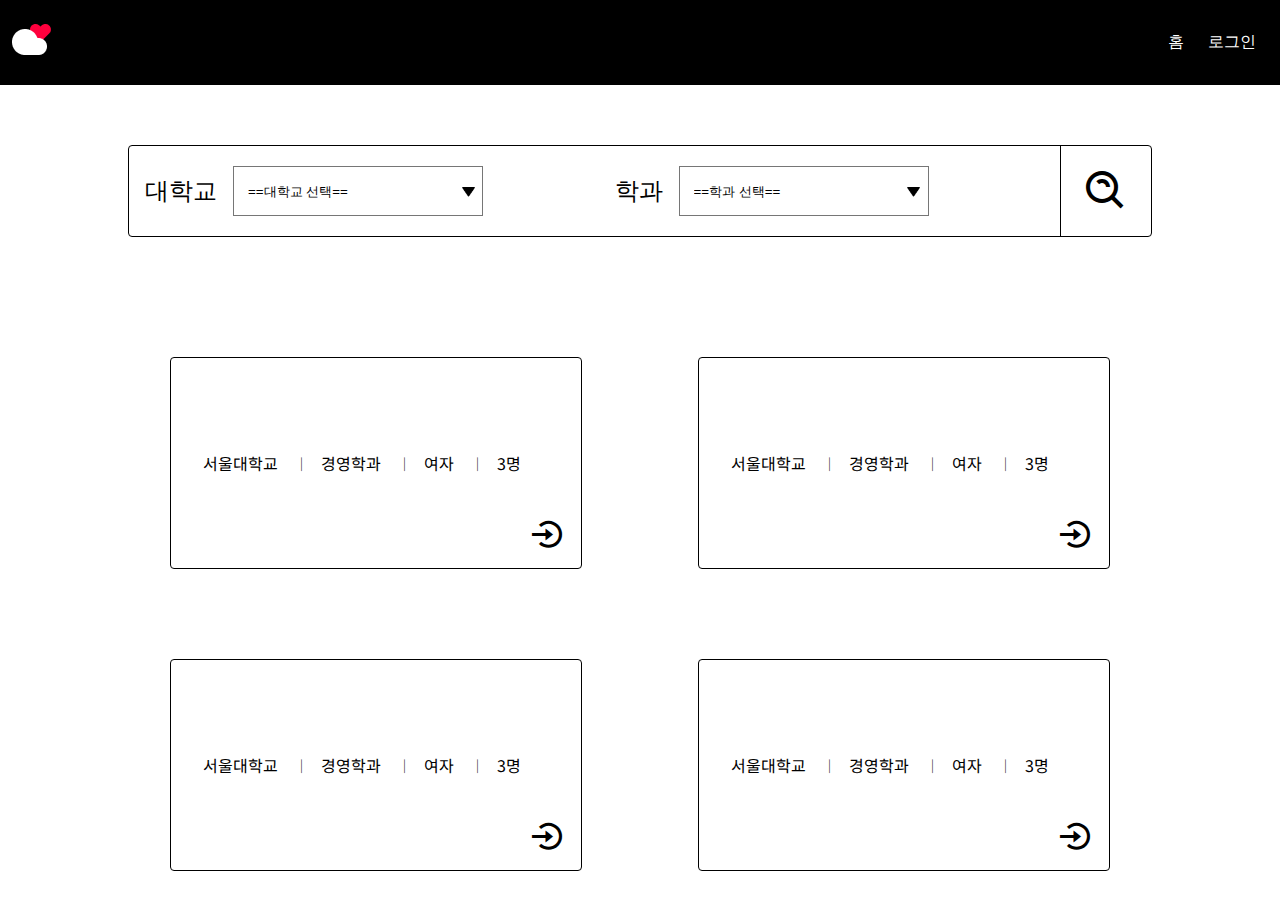
<file: index.html>
<!DOCTYPE html>
<html lang="en">
<head>
    <meta charset="UTF-8">
    <meta http-equiv="X-UA-Compatible" content="IE=edge">
    <meta name="viewport" content="width=device-width, initial-scale=1.0">
    <title>HOME</title>
    <!-- boxicon -->
    <link href='https://unpkg.com/boxicons@2.1.4/css/boxicons.min.css' rel='stylesheet'>
    <!-- css -->
    <!-- <link rel="stylesheet" href="css/header.css"> -->
    <link rel="stylesheet" href="css/default.css">
    <link rel="stylesheet" href="css/index.css">
    <link rel="stylesheet" href="./css/mypage.css">
</head>
<body>
    <nav class="navbar">
        <div class="navbar_logo">
         <img class="bar" src="./img/menu.png">
         <!-- <i class='bx bx-menu bx-lg bar'></i> -->
          <img class="love_log" src="./img/icon.png">
        </div>
 
        <ul class="navbar_menu">
             <li><a href="./index.html">홈</a></li>
             <!-- <li><a href="./chat_page/index.html">채팅방</a></li> -->
             <!-- <li><a href="mypage.html">마이 페이지</a></li> -->
             <li><a href="./login.html">로그인</a></li>
        </ul>    
    </nav>
    <main>
        <div class="filter-container">
            <div class="filter-group">
                <div class="filter-group-name">대학교</div>
                <div class="select-box">
                    <select name="" id="univ-select">
                        <option value="">==대학교 선택==</option>
                        <option value="">전체선택</option>
                    </select>
                </div>
            </div>
            <div class="filter-group">
                <div class="filter-group-name">학과</div>
                <div class="select-box">
                    <select name="" id="select">
                        <option value="">==학과 선택==</option>
                        <option value="">전체선택</option>
                    </select>
                </div>
            </div>
            <span class="search-btn">
                <i class='bx bx-search-alt bx-lg'></i>
            </span>
        </div>
        <span class="under-btn">
            <button class="search-btn-2">검색</button>
        </span>

        <div class="post-container">
            <div class="post-group" onclick="location.href='./detailed/index.html'">
                <div class="post-detail">
                    <div class="detail-item">
                        서울대학교
                    </div>
                    <div class="detail-item">
                        경영학과
                    </div>
                    <div class="detail-item">
                        여자
                    </div>
                    <div class="detail-item">
                        3명
                    </div>
                </div>
                <span class="detail-btn" onclick="location.href='./detailed/index.html'">
                    <i class='bx bx-log-in-circle bx-burst-hover bx-md'></i>
                </span>
            </div>
            <div class="post-group" onclick="location.href='./detailed/index.html'">
                <div class="post-detail">
                    <div class="detail-item">
                        서울대학교
                    </div>
                    <div class="detail-item">
                        경영학과
                    </div>
                    <div class="detail-item">
                        여자
                    </div>
                    <div class="detail-item">
                        3명
                    </div>
                </div>
                <span class="detail-btn">
                    <i class='bx bx-log-in-circle bx-burst-hover bx-md'></i>
                </span>
            </div>
            <div class="post-group" onclick="location.href='./detailed/index.html'">
                <div class="post-detail">
                    <div class="detail-item">
                        서울대학교
                    </div>
                    <div class="detail-item">
                        경영학과
                    </div>
                    <div class="detail-item">
                        여자
                    </div>
                    <div class="detail-item">
                        3명
                    </div>
                </div>
                <span class="detail-btn">
                    <i class='bx bx-log-in-circle bx-burst-hover bx-md'></i>
                </span>
            </div>
            <div class="post-group" onclick="location.href='./detailed/index.html'">
                <div class="post-detail">
                    <div class="detail-item">
                        서울대학교
                    </div>
                    <div class="detail-item">
                        경영학과
                    </div>
                    <div class="detail-item">
                        여자
                    </div>
                    <div class="detail-item">
                        3명
                    </div>
                </div>
                <span class="detail-btn">
                    <i class='bx bx-log-in-circle bx-burst-hover bx-md'></i>
                </span>
            </div>
            
        </div>
    </main>
</body>
<script src="./js/index.js"></script>
<script src="./js/mainpage.js"></script>
</html>
</file>
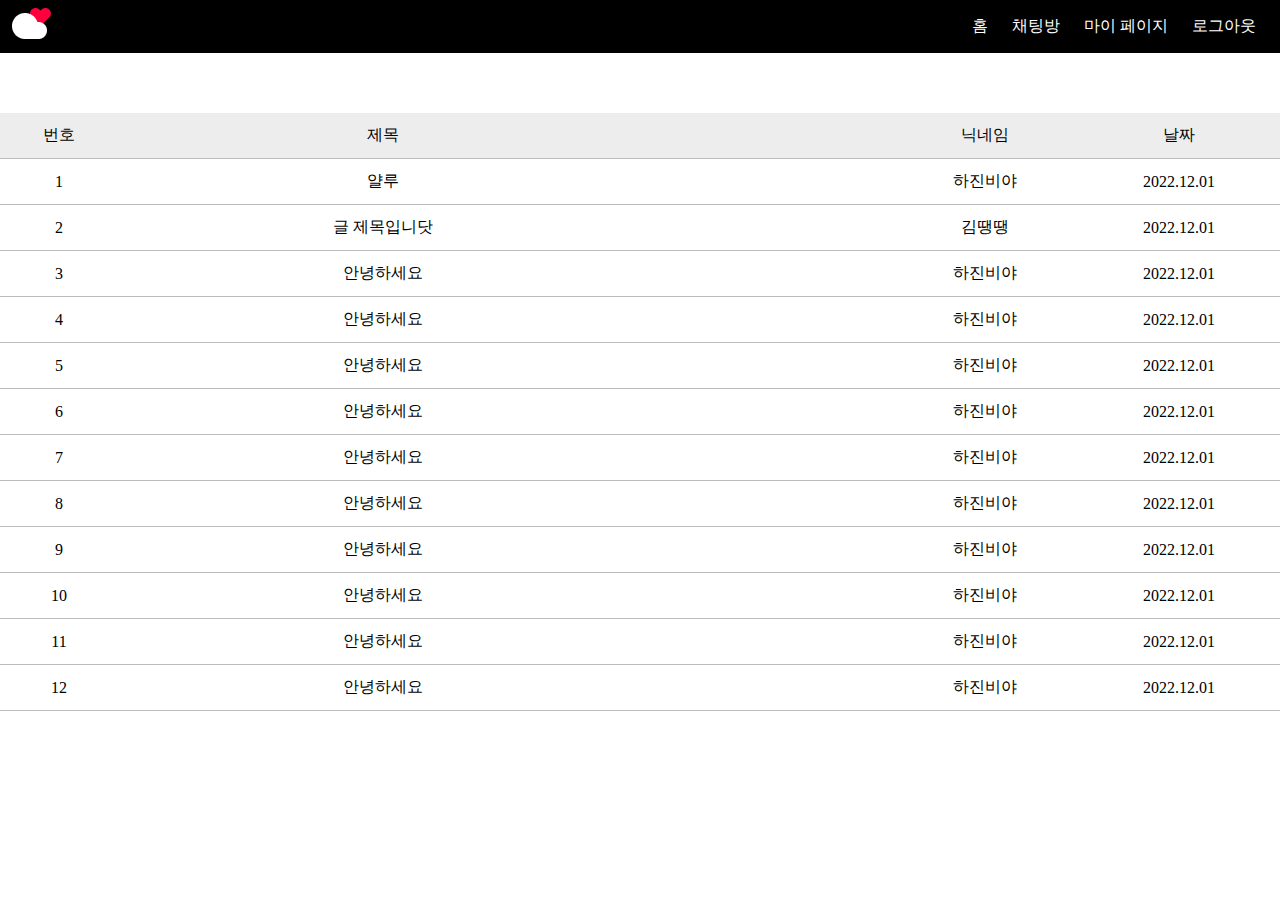
<file: chat_page/index.html>
<!DOCTYPE html>
<html lang="en">
<head>
    <meta charset="UTF-8">
    <meta http-equiv="X-UA-Compatible" content="IE=edge">
    <meta name="viewport" content="width=device-width, initial-scale=1.0">
    <title>채팅방</title>
    <!-- boxicon -->
    <link href='https://unpkg.com/boxicons@2.1.4/css/boxicons.min.css' rel='stylesheet'>
    <!-- css -->
    <link rel="stylesheet" href="../css/header.css">
    <link rel="stylesheet" href="../css/default.css">
    <link rel="stylesheet" href="./css/index.css">
    <link rel="stylesheet" href="./css/nav.css">
</head>
<body>
    <nav class="navbar">
        <div class="navbar_logo">
         <!-- <img class="bar" src="img\bar.png"> -->
         <i class='bx bx-menu bx-md bar'></i>
          <img class="love_log" src="../img/icon.png">
        </div>
 
        <ul class="navbar_menu">
             <li><a href="../index.html">홈</a></li>
             <li><a href="./index.html">채팅방</a></li>
             <li><a href="../mypage.html">마이 페이지</a></li>
             <li><a href="../index.html">로그아웃</a></li>
        </ul>
    </nav>
    <main>
        <div class="table-container">
            <table>
                <tr class="first-row">
                    <th>번호</th>
                    <th class="table-title">제목</th>
                    <th>닉네임</th>
                    <th>날짜</th>
                </tr>
                <tr>
                    <th>1</th>
                    <th class="table-title"><a  id="a" href="">얄루</a></th>
                    <th>하진비야</th>
                    <th>2022.12.01</th>
                </tr>
                <tr>
                    <th>2</th>
                    <th class="table-title"><a  id="a" href="">글 제목입니닷</a></th>
                    <th>김땡땡</th>
                    <th>2022.12.01</th>
                </tr>
                <tr>
                    <th>3</th>
                    <th class="table-title"><a id="a" href="">안녕하세요</a></th>
                    <th>하진비야</th>
                    <th>2022.12.01</th>
                </tr>
                <tr>
                    <th>4</th>
                    <th class="table-title"><a id="a" href="">안녕하세요</a></th>
                    <th>하진비야</th>
                    <th>2022.12.01</th>
                </tr>
                <tr>
                    <th>5</th>
                    <th class="table-title"><a id="a" href="">안녕하세요</a></th>
                    <th>하진비야</th>
                    <th>2022.12.01</th>
                </tr>
                <tr>
                    <th>6</th>
                    <th class="table-title"><a id="a" href="">안녕하세요</a></th>
                    <th>하진비야</th>
                    <th>2022.12.01</th>
                </tr>
                <tr>
                    <th>7</th>
                    <th class="table-title"><a id="a" href="">안녕하세요</a></th>
                    <th>하진비야</th>
                    <th>2022.12.01</th>
                </tr>
                <tr>
                    <th>8</th>
                    <th class="table-title"><a id="a" href="">안녕하세요</a></th>
                    <th>하진비야</th>
                    <th>2022.12.01</th>
                </tr>
                <tr>
                    <th>9</th>
                    <th class="table-title"><a id="a" href="">안녕하세요</a></th>
                    <th>하진비야</th>
                    <th>2022.12.01</th>
                </tr>
                <tr>
                    <th>10</th>
                    <th class="table-title"><a id="a" href="">안녕하세요</a></th>
                    <th>하진비야</th>
                    <th>2022.12.01</th>
                </tr>
                <tr>
                    <th>11</th>
                    <th class="table-title"><a id="a" href="">안녕하세요</a></th>
                    <th>하진비야</th>
                    <th>2022.12.01</th>
                </tr>
                <tr>
                    <th>12</th>
                    <th class="table-title"><a id="a" href="">안녕하세요</a></th>
                    <th>하진비야</th>
                    <th>2022.12.01</th>
                </tr>
            </table>
        </div>
    </main>
</body>
<script src="../js/mainpage.js"></script>
</html>
</file>
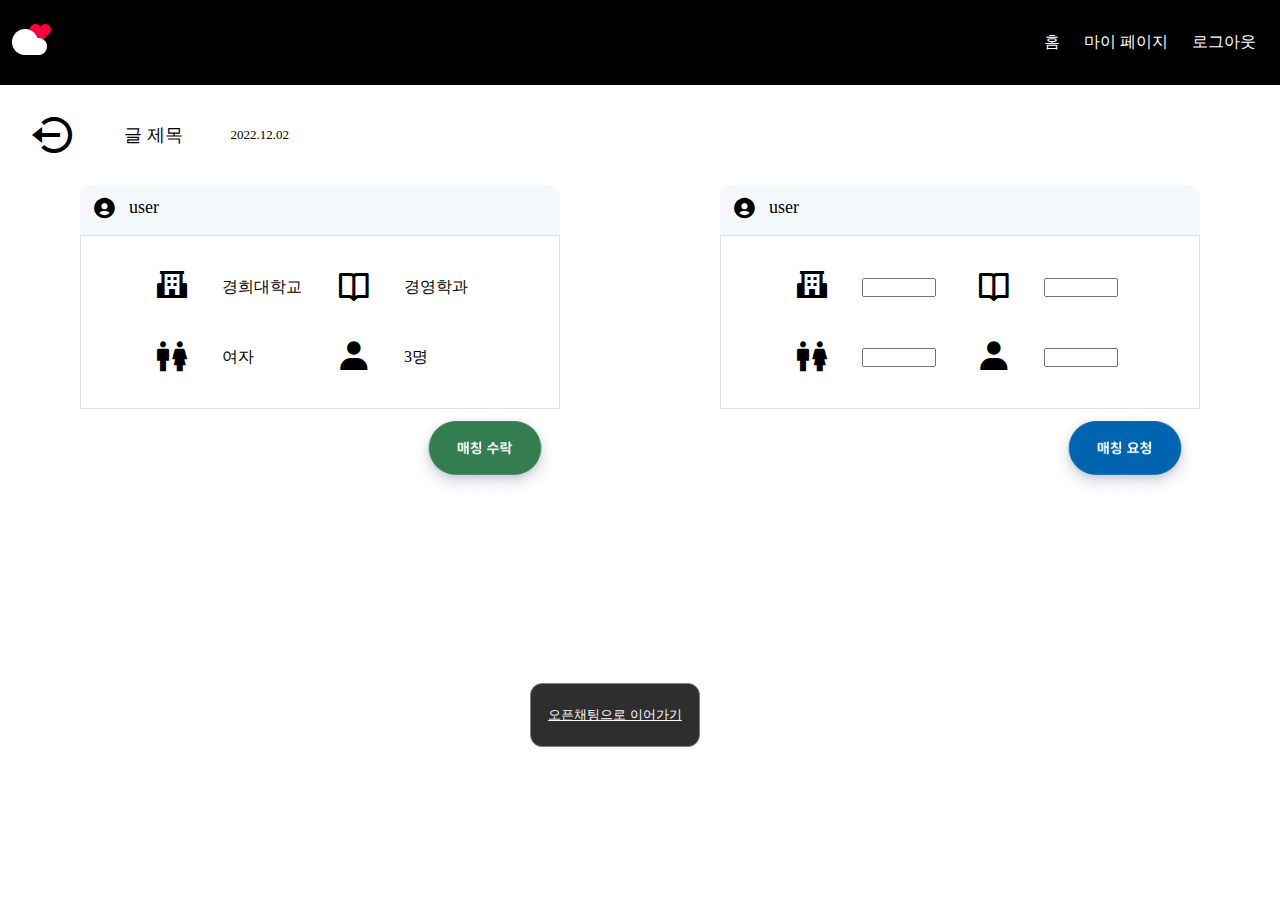
<file: detailed/index.html>
<!DOCTYPE html>
<html lang="en">
<head>
    <meta charset="UTF-8">
    <meta http-equiv="X-UA-Compatible" content="IE=edge">
    <meta name="viewport" content="width=device-width, initial-scale=1.0">
    <title>Document</title>
    <!-- boxicon -->
    <link href='https://unpkg.com/boxicons@2.1.4/css/boxicons.min.css' rel='stylesheet'>
    <!-- css -->
    <link rel="stylesheet" href="../css/header.css">
    <link rel="stylesheet" href="../css/default.css">
    <link rel="stylesheet" href="./css/index.css">
    <link rel="stylesheet" href="../css/mypage.css">
</head>
<body>
    <nav class="navbar">
        <div class="navbar_logo">
         <img class="bar" src="../img/menu.png">
         <!-- <i class='bx bx-menu  bx-md bar'></i> -->
          <img class="love_log" src="../img/icon.png">
        </div>
 
        <ul class="navbar_menu">
             <li><a href="../login_index.html">홈</a></li>
             <li><a href="../mypage.html">마이 페이지</a></li>
             <li><a href="../index.html">로그아웃</a></li>
        </ul>    
    </nav>
    
    <div>
        <div class="head-container">
            <span class="out-btn" onclick="location.href='../login_index.html'">
                <i class='bx bx-log-out-circle bx-lg bx-fade-left-hover'></i>
            </span>
            <div class="head-title">글 제목</div>
            <div class="head-date">2022.12.02</div>
        </div>
    </div>
    
    <main>
        <div class="main-box">
            <div class="user-box">
                <span><i class='bx bxs-user-circle bx-sm'></i></span>
                <div class="">user</div>
            </div>
            <div class="info-box">
                <div class="box">
                    <span class="info-icon">
                        <i class='bx bxs-school bx-md'></i>
                    </span>
                    <div class="info-text">경희대학교</div>
                    <span class="info-icon">
                        <i class='bx bx-male-female bx-md'></i>
                    </span>
                    <div class="info-text">여자</div>
                </div>
                <div class="box">
                    <span class="info-icon">
                        <i class='bx bx-book-open bx-md'></i>
                    </span>
                    <div class="info-text">경영학과</div>
                    <span class="info-icon">
                        <i class='bx bxs-user bx-md'></i>
                    </span>
                    <div class="info-text">3명</div>
                </div>    
            </div>
            <span class="left-btn"><img id="accept" src="./img/accept.png" alt=""></span>
        </div>

        <div class="main-box">
            <div class="user-box">
                <span><i class='bx bxs-user-circle bx-sm'></i></span>
                <div class="">user</div>
            </div>
            <div class="info-box">
                <div class="box">
                    <span class="info-icon">
                        <i class='bx bxs-school bx-md'></i>
                    </span>
                    <input class="input-text" type="text">
                    <span class="info-icon">
                        <i class='bx bx-male-female bx-md'></i>
                    </span>
                    <input class="input-text" type="text">
                </div>
                <div class="box">
                    <span class="info-icon">
                        <i class='bx bx-book-open bx-md'></i>
                    </span>
                    <input class="input-text" type="text">

                    <span class="info-icon">
                        <i class='bx bxs-user bx-md'></i>
                    </span>
                    <input class="input-text" type="text">

                </div>    
            </div>
            <span class="right-btn"><img id="require" src="./img/require.png" alt=""></span>
        </div>
    </main>

    <footer>
        <button onclick="location.href='//open.kakao.com/o/g7mN6gRe'">오픈채팅으로 이어가기</button>
        <!-- <div class="chat-container">
            <div class="user-bar">
                <span><i class='bx bxs-user-circle bx-sm'></i></span>
                <div class="">user</div>
                <i class='bx bx-minus bx-md'></i>
            </div>
            <div class="center-box">
                <span><i class='bx bxs-user-circle bx-sx'></i></span>
                <div class="message">안녕하세요</div>
            </div>
            <div class="bottom-box">
                <span><i class='bx bx-plus-circle'></i></span>
                <input class="input-message" type="text" placeholder="Aa">
                <span><i class='bx bx-send'></i></span>
            </div>
        </div> -->
    </footer>
</body>
<script src="../js/mainpage.js"></script>
</html>
</file>
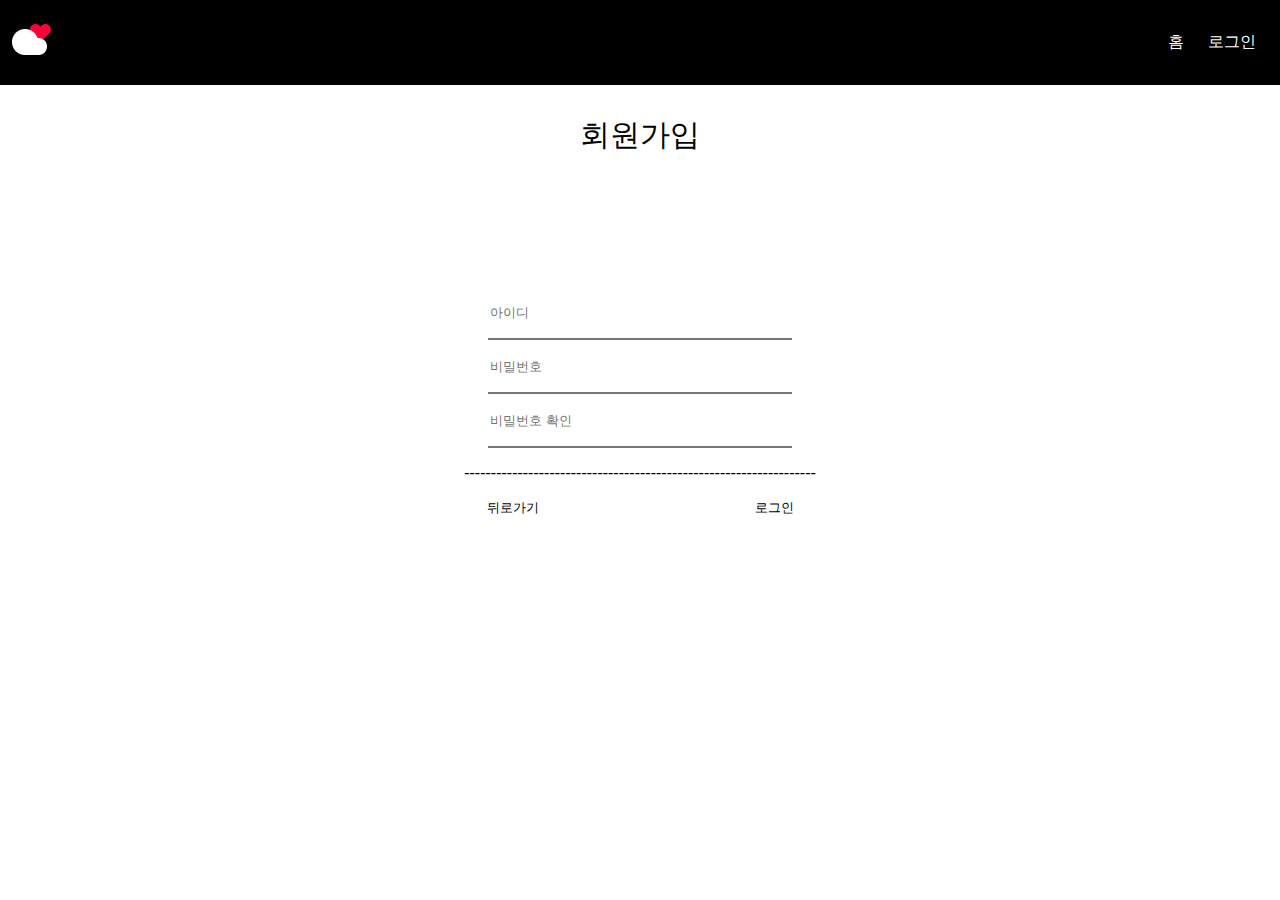
<file: join.html>
<!DOCTYPE html>
<html lang="en">
<head>
    <meta charset="UTF-8">
    <meta http-equiv="X-UA-Compatible" content="IE=edge">
    <meta name="viewport" content="width=device-width, initial-scale=1.0">
    <link rel="stylesheet" href="css\join.css">
    <title>회원 가입</title>
    <script src="js\join.js" defer></script>
    <script src="js\login_join.js"></script>
</head>
<body>
    <nav class="navbar">
        <div class="navbar_logo">
         <img class="bar" src="img\bar.png">
          <img class="love_log" src="img\icon.png">
        </div>
 
        <ul class="navbar_menu">
             <li><a href="index.html">홈</a></li>
             <li><a href="login.html">로그인</a></li>
        </ul>
        
        
    </nav>
    <p class="gwating">회원가입</p>
    <div class="login">
        <div>
            <input class="id" type="text" placeholder="아이디">
        </div>
        <div>
            <input class="pw" type="text" placeholder="비밀번호">
        </div>
        <div>
            <input class="r_pw" type="text" placeholder="비밀번호 확인">
        </div>
        <p>------------------------------------------------------------------</p>
        <div>
            <input type="button" class="back" value="뒤로가기" onclick="back();">
            <input type="button" class="login_start" value="로그인" onclick="create_id();">
        </div>
</body>
</html>
</file>
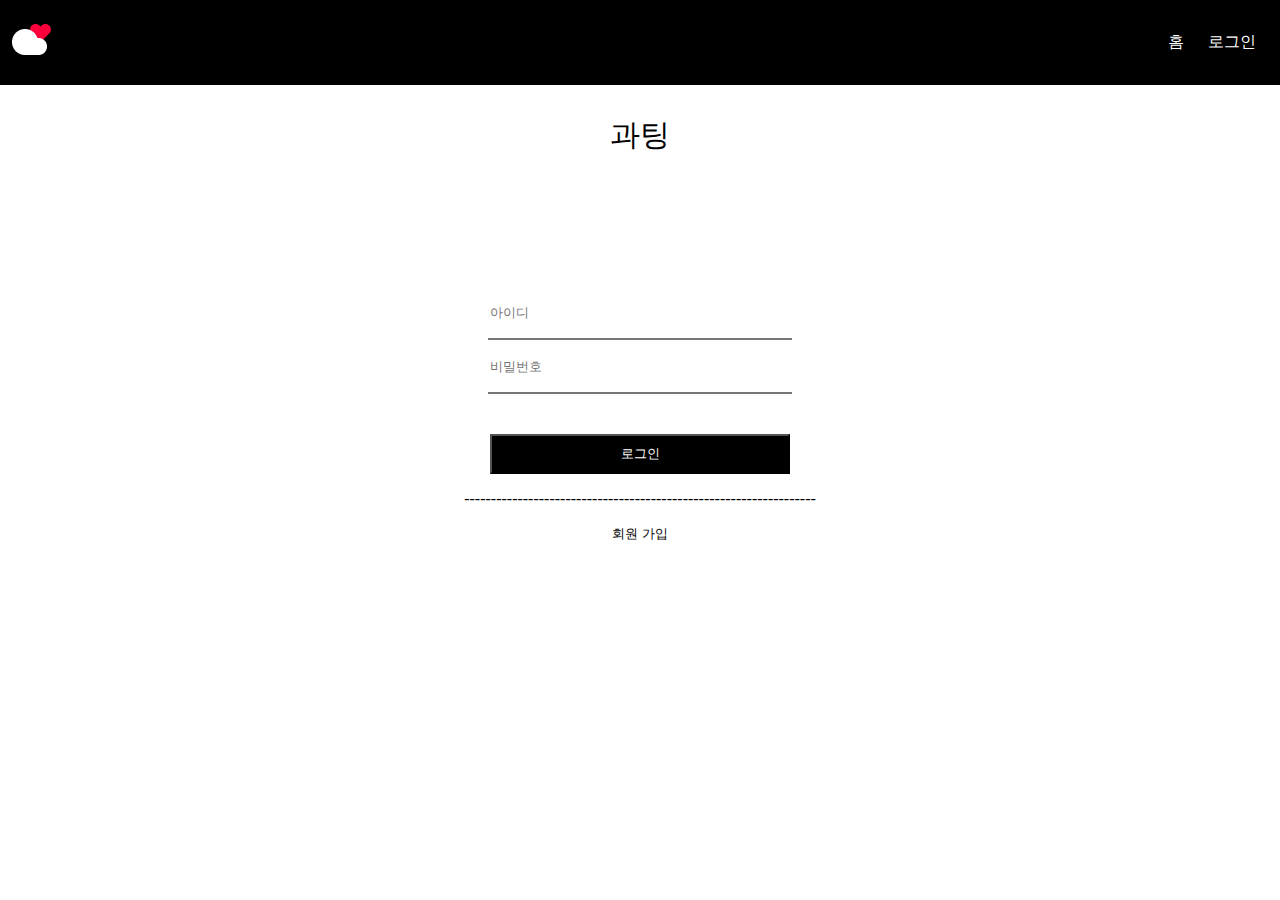
<file: login.html>
<!DOCTYPE html>
<html lang="en">
<head>
    <meta charset="UTF-8">
    <meta http-equiv="X-UA-Compatible" content="IE=edge">
    <meta name="viewport" content="width=device-width, initial-scale=1.0">
    <link rel="stylesheet" href="css\login.css">
    <title>로그인 화면</title>
    <script src="js\login.js" defer></script>
    <script src="js\login_join.js"></script>
</head>
<body>
    <nav class="navbar">
        <div class="navbar_logo">
         <img class="bar" src="./img/menu.png">
          <img class="love_log" src="./img/icon.png">
        </div>
 
        <ul class="navbar_menu">
             <li><a href="index.html">홈</a></li>
             <li><a href="login.html">로그인</a></li>
        </ul>
        
        
    </nav>
    <p class="gwating">과팅</p>
    <div class="login">
        <div>
            <input class="id" type="text" placeholder="아이디">
        </div>
        <div>
            <input class="pw" type="text" placeholder="비밀번호">
        </div>
        <input type="button" class="login_start" value="로그인" onclick="login();">
        <p>------------------------------------------------------------------</p>
        <div>
            <a href="join.html"><input type="button" class="join_membership"value="회원 가입"></a>
        </div>
        
</div>
</body>
</html>
</file>
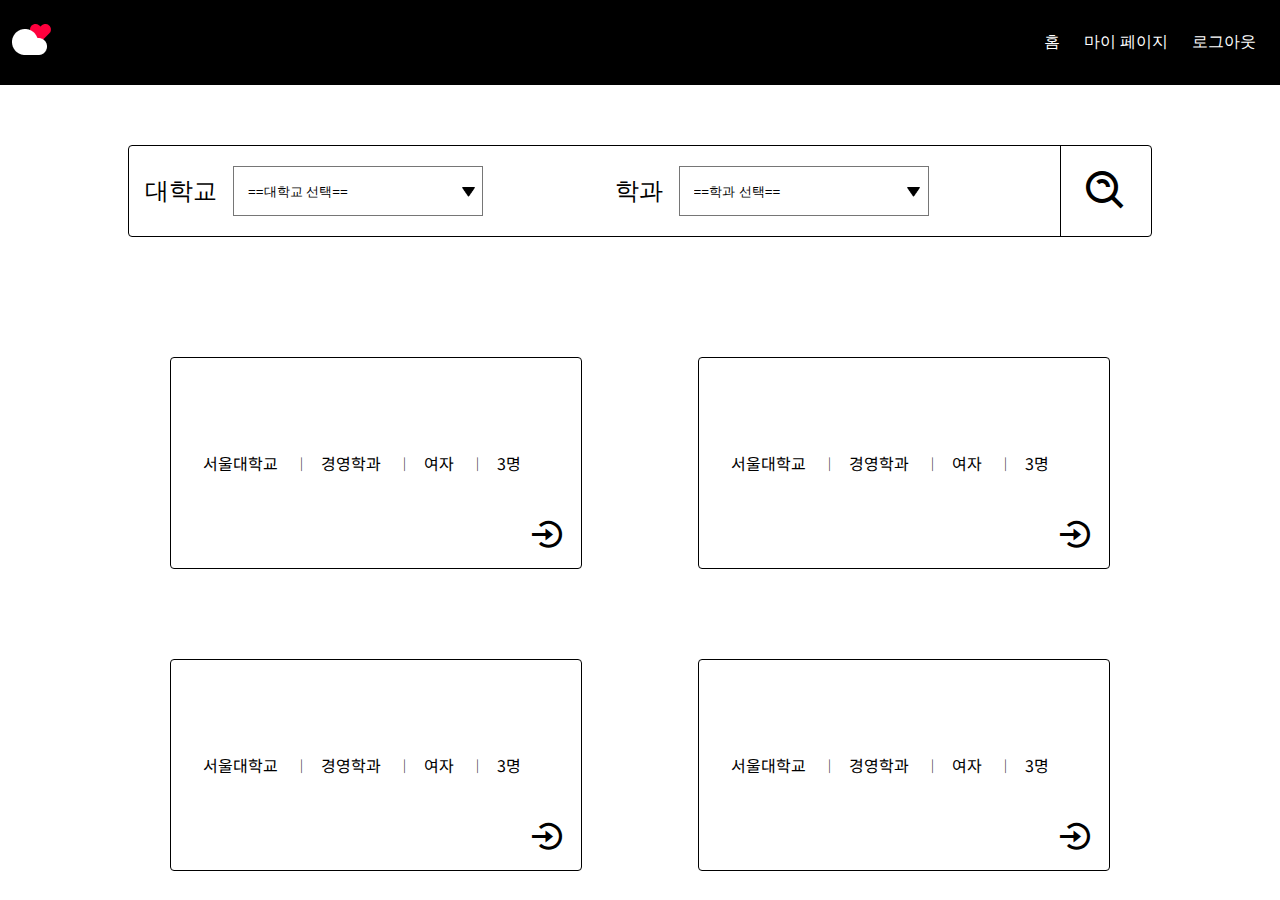
<file: login_index.html>
<!DOCTYPE html>
<html lang="en">
<head>
    <meta charset="UTF-8">
    <meta http-equiv="X-UA-Compatible" content="IE=edge">
    <meta name="viewport" content="width=device-width, initial-scale=1.0">
    <title>HOME</title>
    <!-- boxicon -->
    <link href='https://unpkg.com/boxicons@2.1.4/css/boxicons.min.css' rel='stylesheet'>
    <!-- css -->
    <link rel="stylesheet" href="css/header.css">
    <link rel="stylesheet" href="css/default.css">
    <link rel="stylesheet" href="css/index.css">
    <link rel="stylesheet" href="css/mypage.css">
</head>
<body>
    <nav class="navbar">
        <div class="navbar_logo">
         <img class="bar" src="./img/menu.png">
         <!-- <i class='bx bx-menu  bx-md bar'></i> -->
          <img class="love_log" src="img\icon.png">
        </div>
 
        <ul class="navbar_menu">
             <li><a href="login_index.html">홈</a></li>
             <!-- <li><a href="./chat_page/index.html">채팅방</a></li>/ -->
             <li><a href="mypage.html">마이 페이지</a></li>
             <li><a href="index.html">로그아웃</a></li>
        </ul>
        
        
    </nav>
    <main>
        <div class="filter-container">
            <div class="filter-group">
                <div class="filter-group-name">대학교</div>
                <div class="select-box">
                    <select name="" id="univ-select">
                        <option value="">==대학교 선택==</option>
                        <option value="">전체선택</option>
                    </select>
                </div>
            </div>
            <div class="filter-group">
                <div class="filter-group-name">학과</div>
                <div class="select-box">
                    <select name="" id="select">
                        <option value="">==학과 선택==</option>
                        <option value="">전체선택</option>
                    </select>
                </div>
            </div>
            <span class="search-btn">
                <i class='bx bx-search-alt bx-lg'></i>
            </span>
        </div>
        <span class="under-btn">
            <button class="search-btn-2">검색</button>
        </span>

        <div class="post-container">
            <div class="post-group" onclick="location.href='./detailed/index.html'">
                <div class="post-detail">
                    <div class="detail-item">
                        서울대학교
                    </div>
                    <div class="detail-item">
                        경영학과
                    </div>
                    <div class="detail-item">
                        여자
                    </div>
                    <div class="detail-item">
                        3명
                    </div>
                </div>
                <span class="detail-btn" onclick="location.href='./detailed/index.html'">
                    <i class='bx bx-log-in-circle bx-burst-hover bx-md'></i>
                </span>
            </div>
            <div class="post-group" onclick="location.href='./detailed/index.html'">
                <div class="post-detail">
                    <div class="detail-item">
                        서울대학교
                    </div>
                    <div class="detail-item">
                        경영학과
                    </div>
                    <div class="detail-item">
                        여자
                    </div>
                    <div class="detail-item">
                        3명
                    </div>
                </div>
                <span class="detail-btn">
                    <i class='bx bx-log-in-circle bx-burst-hover bx-md'></i>
                </span>
            </div>
            <div class="post-group" onclick="location.href='./detailed/index.html'">
                <div class="post-detail">
                    <div class="detail-item">
                        서울대학교
                    </div>
                    <div class="detail-item">
                        경영학과
                    </div>
                    <div class="detail-item">
                        여자
                    </div>
                    <div class="detail-item">
                        3명
                    </div>
                </div>
                <span class="detail-btn">
                    <i class='bx bx-log-in-circle bx-burst-hover bx-md'></i>
                </span>
            </div>
            <div class="post-group" onclick="location.href='./detailed/index.html'">
                <div class="post-detail">
                    <div class="detail-item">
                        서울대학교
                    </div>
                    <div class="detail-item">
                        경영학과
                    </div>
                    <div class="detail-item">
                        여자
                    </div>
                    <div class="detail-item">
                        3명
                    </div>
                </div>
                <span class="detail-btn">
                    <i class='bx bx-log-in-circle bx-burst-hover bx-md'></i>
                </span>
            </div>
            
        </div>
    </main>
</body>
<script src="./js/index.js"></script>
<script src="./js/mainpage.js"></script>
</html>
</file>
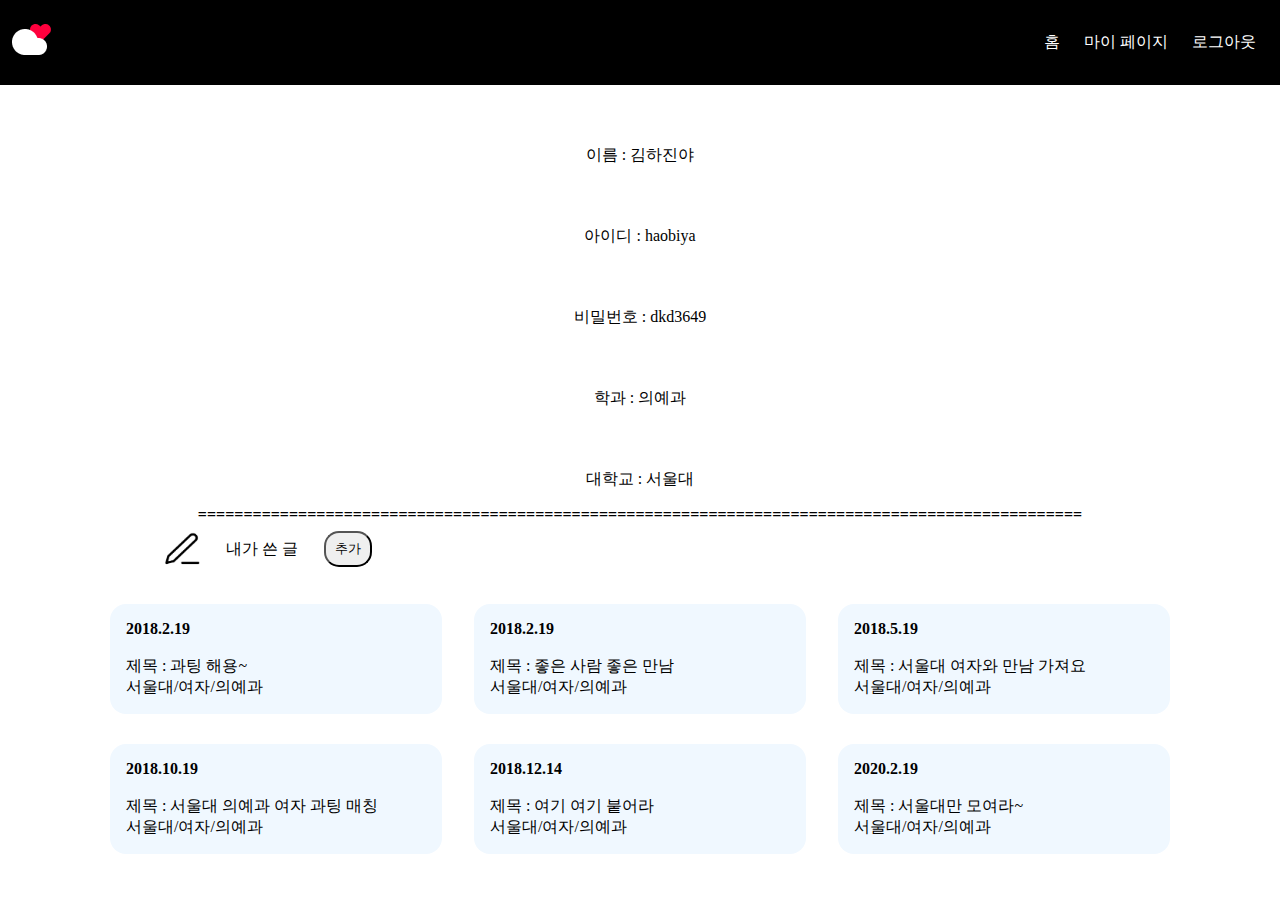
<file: mypage.html>
<!DOCTYPE html>
<html lang="en">
<head>
    <meta charset="UTF-8">
    <meta http-equiv="X-UA-Compatible" content="IE=edge">
    <meta name="viewport" content="width=device-width, initial-scale=1.0">
    <link rel="stylesheet" href="css\mypage.css">
    <title>마이페이지</title>
        <!-- boxicon -->
        <link href='https://unpkg.com/boxicons@2.1.4/css/boxicons.min.css' rel='stylesheet'>
    <script src="js\mainpage.js" defer></script>

</head>
<body>
    
   <nav class="navbar">
       <div class="navbar_logo">
        <img class="bar" src="./img/menu.png">
        <!-- <i class='bx bx-menu  bx-md bar'></i> -->
         <img class="love_log" src="img\icon.png">
       </div>

       <ul class="navbar_menu">
            <li><a href="login_index.html">홈</a></li>
            <li><a href="mypage.html">마이 페이지</a></li>
            <li><a href="index.html">로그아웃</a></li>
       </ul>
   </nav>
 
    <p class="text">이름 : 김하진야</p>
    <p class="text">아이디 : haobiya</p>
    <p class="text">비밀번호 : dkd3649</p>
    <p class="text">학과 : 의예과</p>
    <p class="text">대학교 : 서울대</p>

    <div>
        <footer>
            <b>=================================================================================================</b>
        </footer>
        <div class="my_post">
            <img src="img\pen.png" class="pen">내가 쓴 글
            <button id="add-btn" onclick="location.href='./writing.html'">추가</button>
        </div>
            
    </div>

    <div class="writing-container">
        <div class="writing1">
            <b>2018.2.19</b><br>
            <br>
            제목 : 과팅 해용~
            <br>
            서울대/여자/의예과
        </div>
        <div class="writing1">
            <b>2018.2.19</b><br>
            <br>
            제목 : 좋은 사람 좋은 만남
            <br>
            서울대/여자/의예과
        </div>
        <div class="writing1">
            <b>2018.5.19</b><br>
            <br>
            제목 : 서울대 여자와 만남 가져요
            <br>
            서울대/여자/의예과
        </div>
    </div>
    
    <div class="writing-container">
        <div class="writing2">
            <b>2018.10.19</b><br>
            <br>
            제목 : 서울대 의예과 여자 과팅 매칭
            <br>
            서울대/여자/의예과
        </div>

        <div class="writing2">
            <b>2018.12.14</b><br>
            <br>
            제목 : 여기 여기 붙어라
            <br>
            서울대/여자/의예과
        </div>

        <div class="writing2">
            <b>2020.2.19</b><br>
            <br>
            제목 : 서울대만 모여라~
            <br>
            서울대/여자/의예과
        </div>
    </div>

    <i class="fa-solid fa-barcode"></i>

</html>
</file>
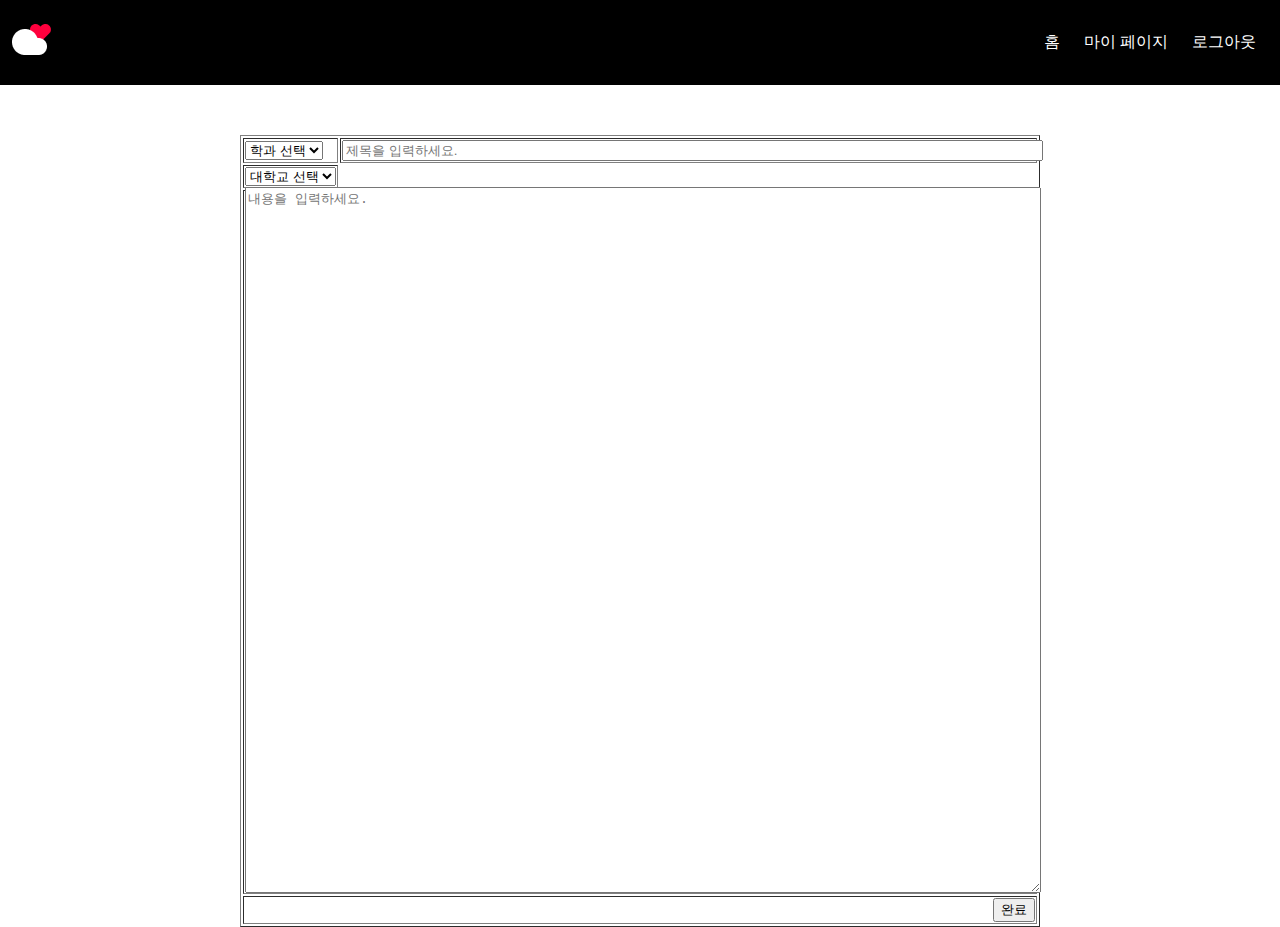
<file: writing.html>
<!DOCTYPE html>
<html lang="en">
<head>
    <meta charset="UTF-8">
    <meta http-equiv="X-UA-Compatible" content="IE=edge">
    <meta name="viewport" content="width=device-width, initial-scale=1.0">
    <link rel="stylesheet" href="css\writing.css">
    
    <title>글 쓰기</title>
</head>
<body>
    <nav class="navbar">
        <div class="navbar_logo">
         <img class="bar" src="./img/menu.png">
          <img class="love_log" src="img\icon.png">
        </div>
 
        <ul class="navbar_menu">
             <li><a href="login_index.html">홈</a></li>
             <li><a href="mypage.html">마이 페이지</a></li>
             <li><a href="index.html">로그아웃</a></li>
            </ul>
        
   </nav>

   <table class="writing" border="1" width=800>
    <tr>
        <div class="container">
        <td width=50>
            <select class="countires", name="countires">
                <option>학과 선택</option>
            </select>
        </td>
        </div>
        <td >
            <input type="text" placeholder="제목을 입력하세요."
            maxlength=20
            style="width:100%" >
        </td>
    </tr>
    <td width=50>
        <select id="countires2", name="countires2">
            <option>대학교 선택</option>
        </select>
    </td>
    <tr>
        <td colspan="2" height=700 >
            <textarea placeholder="내용을 입력하세요." style="width: 100%; height: 100%"></textarea>
        </td>
    </tr>
    <tr>
        <td colspan="2" align=right>
            <a href=""></a><input type="button" value="완료">
        </td>
    </tr>
</table>

</body>
<script src="js\writing.js" defer></script>
<script src="js\school.js" defer></script>
<script src="./js/mainpage.js"></script>
</html>
</file>
<file: css/header.css>
nav {
    display: flex;
    /* height: 44px; */
    justify-content: space-between;
    align-items: center;
}
.nav-menu {
    display: flex;
    justify-content: center;
    padding-right: 0.75rem;

}

.nav-list {
    color: white;
    display: flex;
    column-gap: 0.75rem;
}

.nav-loggo {
    padding-left: 0.75rem;
}
</file>
<file: css/default.css>
* {
    margin: 0;
    padding: 0;
}
ul {
    list-style: none;
}
header {
    background-color: black;
}
a{
    text-decoration: none;
}
</file>
<file: css/index.css>
/* Google Fonts */
@import url('https://fonts.googleapis.com/css2?family=Hahmlet:wght@300&family=Noto+Sans+KR:wght@300&display=swap');

.filter-container {
    border: 1px solid black;
    border-radius: 4px;
    margin-left: 80px;
    margin-right: 80px;
    margin-top: 60px;
    padding-left: 9rem;
    display: flex;
    justify-content: space-between;
    height: 90px;
    align-items: center;
}

.filter-group {
    display: flex;
    align-items: center;
    column-gap: 16px; /*대학교와 select태그 사이의 간격*/
}

.filter-group-name {
    font-size:x-large;
}

/*select 태그 커스텀*/
.select-box {
    background:url('../img/down-arrow.png') no-repeat 97% 50%/15px auto;
}
select { 
    padding-left: 14px;
    width: 250px;
    height: 50px;
    -webkit-appearance:none;
    -moz-appearance:none;
    appearance: none;
    background: transparent;
}
select::-ms-expand{
    display:none;/*for IE10,11*/
}

.search-btn {
    height: 90px;
    width: 90px;
    border-left: 1px solid black;
    display: flex;
    justify-content: center;
    align-items: center;
    cursor: pointer;
    transition: 0.7s;
}
.search-btn:hover {
    background-color: rgb(236, 236, 236);
    transition: 0.7s;
}
.under-btn {
    display: none;
}
.post-container {
    flex-wrap: wrap;
    row-gap: 2rem;
    display: flex;
    padding-top: 120px;
    padding-left: 110px;
    padding-right: 110px;
    justify-content: space-between;
}
.post-group {
    border-radius: 4px;
    height: 210px;
    background-color:white;
    border: 1px solid black;
    display: flex;
    justify-content: center;
    align-items: center;
    cursor: pointer;
}
.post-detail {
    display: flex;
    font-family: 'Noto Sans KR', sans-serif;
}
.detail-item:nth-child(1) {
    margin-left: 2rem;
}
.detail-item::after {
    margin-left: 12px;
    margin-right: 12px;
    content: "ㅣ";
    font-weight: lighter;
}
.detail-item:last-child:after {
    content: "";
}

.detail-btn {
    position: relative;
    top: 4.5rem;
    right: 1rem;
}
.bx-burst-hover:hover {
    color: #347D51;
}


@media screen and (max-width: 1440px) {
    .filter-container {
        margin-left: 128px;
        margin-right: 128px;
        padding-left: 1rem;
    }
    .post-container {
        flex-wrap: wrap;
        row-gap: 90px;
        padding-left: 170px;
        padding-right: 170px;
    }
}

@media screen and (max-width: 1180px) {
    .filter-container {
        margin-left: 2rem;
        margin-right: 2rem;
    }
    .filter-group-name {
        font-size: medium;
    }
    .post-container {
        justify-content: space-evenly;
        padding-left: 0;
        padding-right: 0;
    }
}
/* 태블릿 */
@media screen and (max-width:834px) {
    .post-group {
        flex-wrap: wrap;
        column-gap: 2rem;
        width: -webkit-fill-available;
        margin-left: 2rem;
        margin-right: 2rem;
    }
    .detail-btn {
        left: 8rem;
    }
    select {
        width: 190px;
    }
}

/* 모바일 */
@media screen and (max-width: 500px) {
    .filter-container {
        flex-wrap: wrap;
        height: auto;
        padding-top: 1rem;
        padding-bottom: 1rem;
        z-index: 1;
    }
    .filter-group {
        column-gap: 2rem;
        row-gap: 2rem;
    }
    .filter-group-name {
        width: 48px;
    }
    .under-btn {
        display: flex;
        justify-content: flex-end;
        margin-top: 1rem;
        margin-right: 2rem;
    }
    .search-btn-2 {
        width: 48px;
        border-radius: 7px;
        border: 0;
        height: 36px;
    }
    .search-btn {
        display: none;
    }
    .post-container {
        padding-top: 80px;
    }
    .detail-btn {
        display: none;
    }
    .post-group:hover {
        background-color: rgb(246, 246, 246);
    }
}
</file>
<file: css/mypage.css>
body{
     margin: 0;
     font-family: 'Source Sans Pro';
}
a{
     text-decoration: none;
     color: white;
}
.navbar{
     height: 69px;
     display: flex;
     justify-content: space-between;
     align-items: center;
     background-color: black;
     padding: 8px 12px;
}
.navbar_logo{
     font-size: 24px;
     color: white;
}
.navbar_menu{
     display: flex;
     list-style: none;
     padding-left: 0;
}
.navbar_menu li{
     padding: 8px 12px;
}
.navbar_menu li:hover{
     background-color:darksalmon;
     border-radius: 4px;
}
.text{
     text-align: center;
     margin-top: 60px;
}
b{
     /* margin-left: 50px; */
     text-align: center;
}
.pen{
     width: 50px;
     height: 50px;
     margin-left: 100px;
}
footer {
     display: flex;
     justify-content: center;
}
.my_post {
     display: flex;
     align-items: center;
     margin-left: 320px;
     column-gap: 1rem;
     width: 600px;
     text-align: center;
}
#add-btn {
     text-align: center;
     border-radius: 15px;
     width: 48px;
     height: 36px;
     margin-left: 10px;
}
.writing-container {
     display: flex;
     justify-content: center;
     column-gap: 2rem;
}
.writing1, .writing2{
     color: black;
     width: 300px;
     border-radius: 1rem;
     padding: 1rem;
     margin-top: 30px;
     background-color: aliceblue;
}
.bar{
     color: white;
     display: none;
     margin-left: 400px;
     width: 50px;
     height: 50px;
     right: 32;
     
}
.bar {
     display: none;
}

@media screen and (max-width: 1600px){
     .pen {
          margin-left: 110px;
     }
     .my_post {
          margin-left: 50px;
     }
}
@media screen and (max-width: 768px) {
    .navbar{
         flex-direction: column;
         align-items: flex-start;
         padding: 8px 24px;
    }
    .navbar_menu{
     background-color: black;
         display: none;
         flex-direction: column;
         align-items: center;
         width: 100%;
         z-index: 0;
    }
    .navbar_menu li{
         width: 100%;
         text-align: center;
    }
    .bar{
         display: block;
    }
    .navbar_menu.avtive{
         display: flex;
         position: relative;
         right: 40px;
         width: 500px;
    }
    .text{
         padding-right: 100px;
    }
    .love_log {
     display: none;
    }
}
</file>
<file: chat_page/css/index.css>
.table-container {
    display: flex;
    justify-content: center;
    margin-top: 60px;
}
table {
    border-collapse: collapse;
    width: 1300px;
}

table tr th, td {
    border-bottom: 0.1px solid rgb(187, 187, 187);
    padding: 12px;
}
tr th, td {
    font-weight: lighter;
}
.first-row {
    background-color: rgb(237, 237, 237);
}
th:nth-child(2){
    padding-right: 16rem;
}

#a {
    color: black;
}

/* 태블릿 */
@media screen and (max-width:834px) {
    table {
        width: 800px;
    }
}
/* 모바일 */
@media screen and (max-width:500px) {
    table {
        width: 500px;
    }
    th {
        font-size: smaller;
    }
    th:nth-child(2){
        padding-right: 0;
    }
    
}
</file>
<file: chat_page/css/nav.css>
.navbar{
    display: flex;
    justify-content: space-between;
    align-items: center;
    background-color: black;
    padding: 8px 12px;
}
a{
    text-decoration: none;
    color: white;
}
.navbar_logo{
    font-size: 24px;
    color: white;
}
.navbar_menu{
    display: flex;
    list-style: none;
    padding-left: 0;
    
}
.navbar_menu li{
    padding: 8px 12px;
}
.navbar_menu li:hover{
    background-color:darksalmon;
    border-radius: 4px;
}
.bar{
    display: none;
    margin-left: 400px;
    width: 50px;
    height: 50px;
    right: 32;
    
}
@media screen and (max-width: 500px) {
   .navbar{
        flex-direction: column;
        align-items: flex-start;
        padding: 8px 24px;
   }
   .navbar_menu{
    background-color: black;
        display: none;
        flex-direction: column;
        align-items: center;
        width: 100%;
        z-index: 0;
   }
   .navbar_menu li{
        width: 100%;
        text-align: center;
   }
   .bar{
        display: block;
   }
   .navbar_menu.avtive{
        display: flex;
   }
   .love_log {
    display: none;
   }
}
</file>
<file: detailed/css/index.css>
.head-container {
    height: 100px;
    display: flex;
    align-items: center;
    column-gap: 3rem;
}
main {
    display: flex;
    justify-content: space-around;
}
.out-btn {
    padding-left: 1.75rem;
}
.head-title {
    font-size: large;
}
.head-date {
    font-size: small;
}
.main-box {
    width: 480px;
    margin-top: 60px;
}
.user-box {
    border-top-right-radius: 12px;
    border-top-left-radius: 12px;
    background-color: rgb(244, 249, 254);
    display: flex;
    padding: 0.75rem;
    column-gap: 0.75rem;
}
.user-box>div {
    font-size: large;
}
.info-box {
    border: 0.5px solid rgb(224, 224, 224);
    display: flex;
    column-gap: 2rem;
    align-items: center;
    justify-content: center;
}
.box {
    display: flex;
    flex-wrap: wrap;
    width: 150px;
    justify-content: flex-start;
    align-items: center;
    /* column-gap: 0.75rem; */
    row-gap: 2rem;
    padding-top: 2rem;
    padding-bottom: 2rem;
}
.info-text, .input-text {
    margin-left:2rem;
}
.input-text {
    width: 70px;
}
.left-btn {
    margin-left: 330px;
}
.right-btn {
    display: flex;   
    justify-content: flex-end;
}
#require, #accept {
    width: 150px;
    height: 90px;
}
footer {
    margin-top: 180px;
    align-items: flex-end;
    margin-right: 50px;
    display: flex;
    justify-content: flex-end;
}
footer>button {
    border-radius: 12px;
    text-decoration: underline;
    border: 0.1px solid gray;
    background-color:rgb(46, 46, 46);
    color:snow;
    width: 170px;
    height: 64px;
}
.chat-container {
    margin-left: 240px;
    border: 0.1px solid rgb(195, 195, 195);
    border-top-right-radius: 12px;
    border-top-left-radius: 12px;
    width: 400px;
    background-color: #fff;

    height: 450px;
}
.user-bar {
    padding: 0.75rem;
    display: flex;
    align-items: center;
    background-color: #fff;
    column-gap: 0.75rem;
    border-bottom: 0.1px solid rgb(195, 195, 195);
}
.bx-minus {
    margin-left: 240px;
}
.center-box {
    background-color: #fff;
    padding: 1rem;
    display: flex;
    column-gap: 0.75rem;
}
.bottom-box {
    padding: 1rem;
    display: flex;
    align-items: center;
    column-gap: 0.75rem;
    position: absolute;  
    bottom: 0;
}
.message {
    background-color:rgb(0, 136, 255);
    padding: 0.75rem;
    border-radius: 16px;
    color: white;
}
.input-message {
    width: 300px;
    padding: 0.3rem;
}

@media screen and (max-width:1536px) {
    .main-box {
        margin-top: 0;
    }
    .chat-container {
        width: 400px;
        height: 300px;
    margin-left: 140px;
    }
}

@media screen and (max-width:834px) {
    .info-box {
        column-gap: 0.75rem;
    }
    .main-box {
        width: 360px;
    }
    .chat-container {
        margin-left: 2rem;
    }
    footer {
        position: relative;
    }
    .left-btn {
        margin-left: 210px;
    }
}

@media screen and (max-width:500px) {
    main {
        flex-wrap: wrap;
    }
}
</file>
